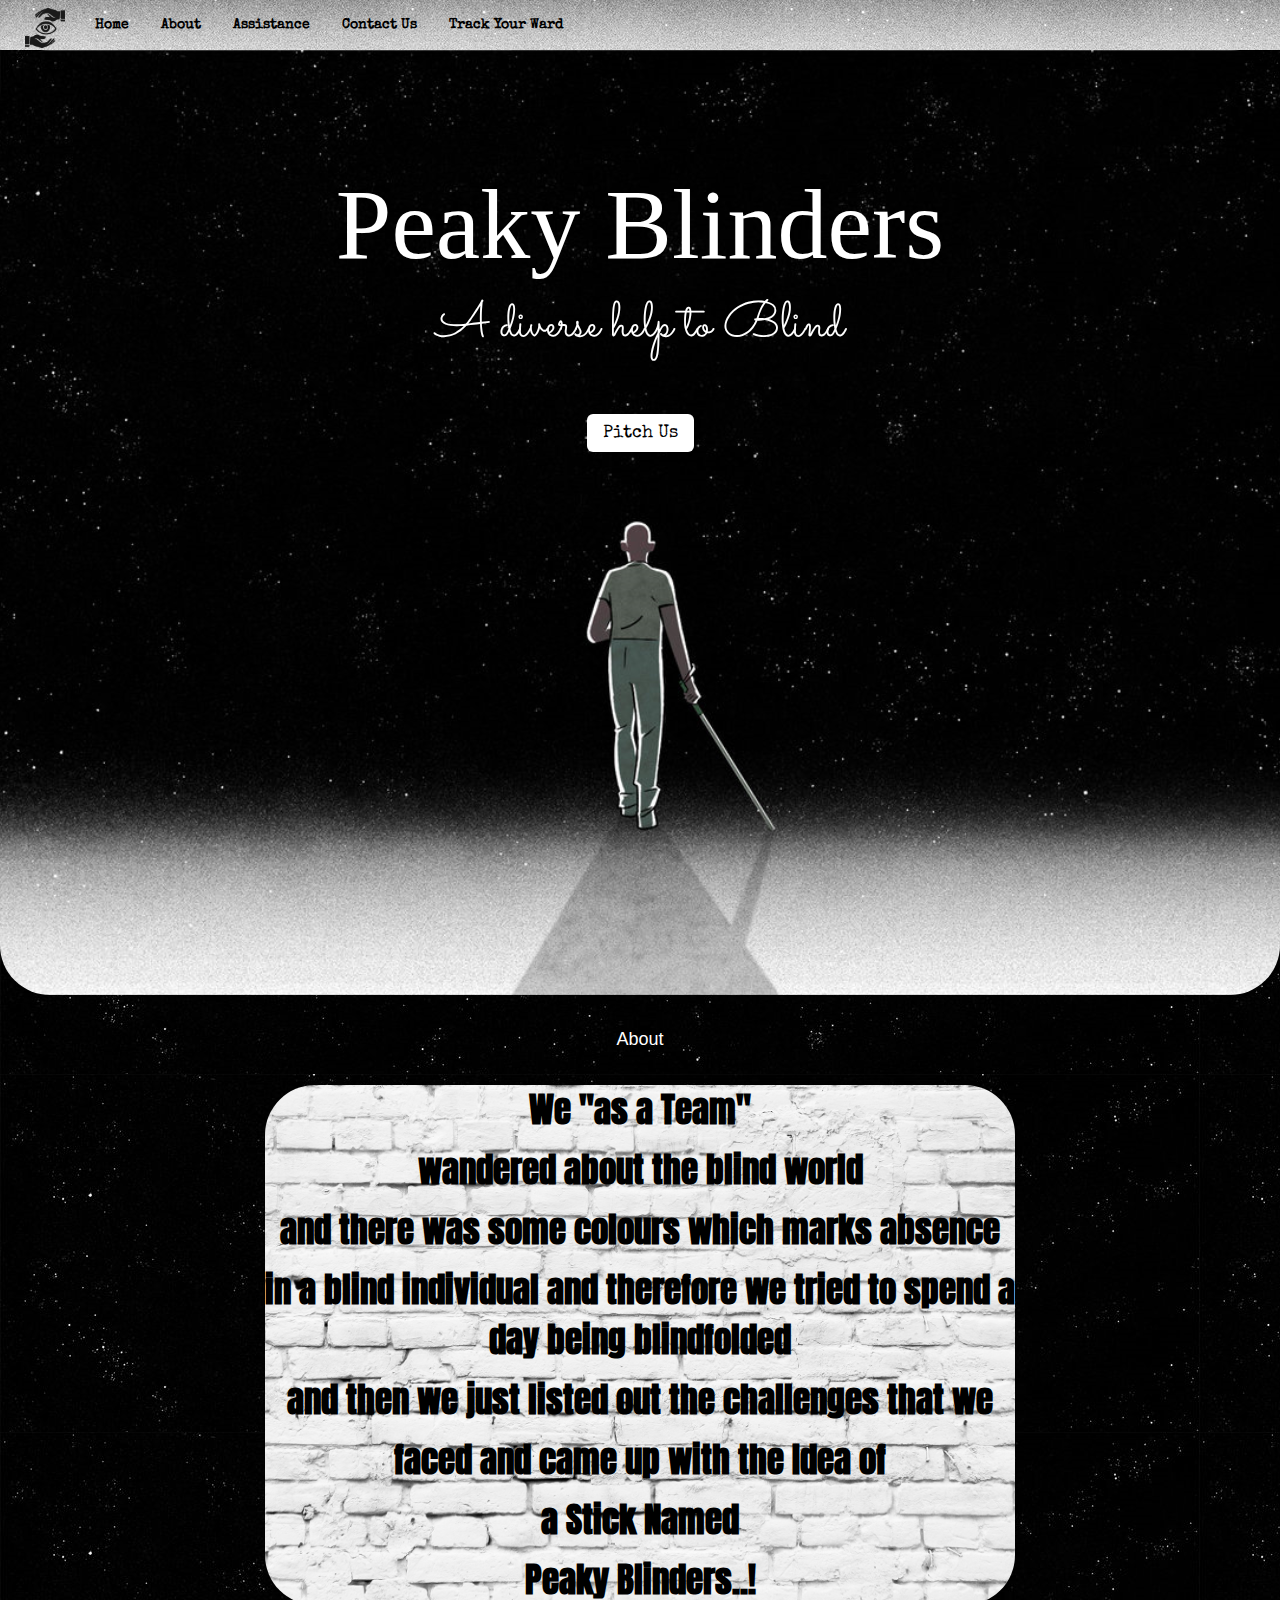
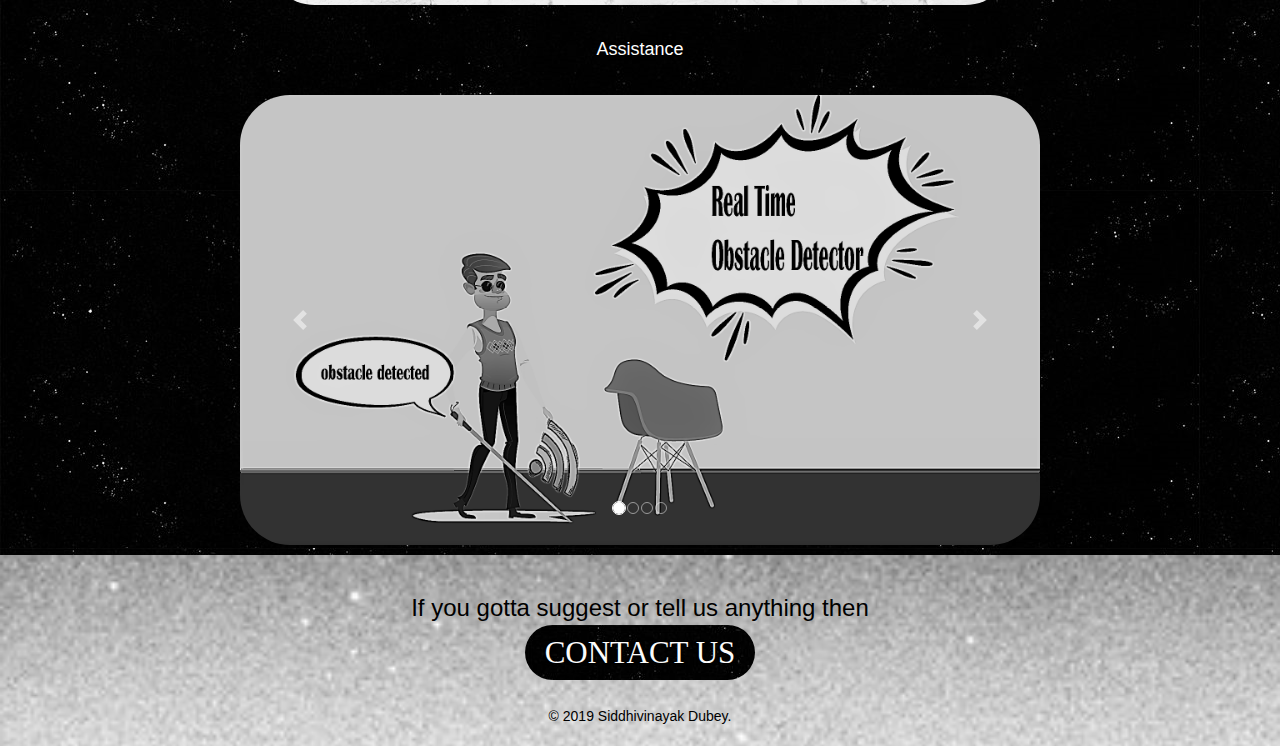
<file: index.html>
<!DOCTYPE html>
<html lang="en" dir="ltr">

<head>
  <meta charset="utf-8">
  <title>Peaky Blinders</title>
  <link rel="stylesheet" href="main.css">
  <link rel="stylesheet" href="https://stackpath.bootstrapcdn.com/bootstrap/4.3.1/css/bootstrap.min.css" integrity="sha384-ggOyR0iXCbMQv3Xipma34MD+dH/1fQ784/j6cY/iJTQUOhcWr7x9JvoRxT2MZw1T" crossorigin="anonymous">

  <script src="https://code.jquery.com/jquery-3.3.1.slim.min.js" integrity="sha384-q8i/X+965DzO0rT7abK41JStQIAqVgRVzpbzo5smXKp4YfRvH+8abtTE1Pi6jizo" crossorigin="anonymous"></script>
  <script src="https://cdnjs.cloudflare.com/ajax/libs/popper.js/1.14.7/umd/popper.min.js" integrity="sha384-UO2eT0CpHqdSJQ6hJty5KVphtPhzWj9WO1clHTMGa3JDZwrnQq4sF86dIHNDz0W1" crossorigin="anonymous"></script>
  <script src="https://stackpath.bootstrapcdn.com/bootstrap/4.3.1/js/bootstrap.min.js" integrity="sha384-JjSmVgyd0p3pXB1rRibZUAYoIIy6OrQ6VrjIEaFf/nJGzIxFDsf4x0xIM+B07jRM" crossorigin="anonymous"></script>
  <link rel="stylesheet" href="https://maxcdn.bootstrapcdn.com/bootstrap/3.4.0/css/bootstrap.min.css">
  <link href="https://fonts.googleapis.com/css?family=Anton|Fredericka+the+Great|Kaushan+Script|Lobster|Monoton|Sacramento|Special+Elite|VT323&display=swap" rel="stylesheet">
  <script src="https://ajax.googleapis.com/ajax/libs/jquery/3.4.0/jquery.min.js"></script>
  <script src="https://maxcdn.bootstrapcdn.com/bootstrap/3.4.0/js/bootstrap.min.js"></script>
</head>

<body>

  <center>
    <nav id="navbar" class="navbar-fluid navbar-light bg-light">
  <a class="navbar-brand" href="#"> <img class="logo"src="logo.png" alt=""> </a>
  <ul class="nav nav-pills">
    <li class="nav-item">
      <a class="nav-link" href="#Home">Home</a>
    </li>
    <li class="nav-item">
      <a class="nav-link" href="#About">About</a>
    </li>
    <li class="nav-item">
      <a class="nav-link" href="#Assistance">Assistance</a>
    </li>
    <li class="nav-item">
      <a class="nav-link" href="#Contact Us">Contact Us</a>
    </li>
    <li class="nav-item">
      <a class="nav-link" href="track1.html" onclick="track()">Track Your Ward</a>
    </li>
  </ul>
</nav>




    </div>
    <div data-spy="scroll" data-target="navbar" data-offset="0">
      <h4 id="Home"></h4>
      <div class="container-top">
        <h1 class="pb">Peaky Blinders</h1>
        <p class="p1">A diverse help to Blind</p>
        <div class="log">
         <a class="btn1  btn-lg" href="login/login.html" role="button" onclick="login()">Pitch Us</a>
       </div>
      </div>

      <h4 id="About">About</h4>
      <div class="container-About">
        <p class="About"><p>We "as a Team"</p><p> wandered about the blind world <p>and there was some colours which marks absence <p></p>in a blind individual and therefore we tried to spend a day being blindfolded </p> <p>and then we just listed out the challenges that we  </p> <p>faced and came up with the Idea of</p> <p>a Stick Named</p> <p> Peaky Blinders..!</p>
      </div>


      <h4 id="About">Assistance</h4>
      <div id="carouselExampleIndicators" class="carousel slide" data-ride="carousel">
  <ol class="carousel-indicators">
    <li data-target="#carouselExampleIndicators" data-slide-to="0" class="active"></li>
    <li data-target="#carouselExampleIndicators" data-slide-to="1"></li>
    <li data-target="#carouselExampleIndicators" data-slide-to="2"></li>
    <li data-target="#carouselExampleIndicators" data-slide-to="3"></li>
  </ol>
  <div class="carousel-inner">
    <div class="carousel-item active">
      <img src="obstacle.png" class="d-block w-100" alt="...">
    </div>
    <div class="carousel-item">
      <img src="text.png" class="d-block w-100" alt="...">
    </div>
    <div class="carousel-item">
      <img src="face.png" class="d-block w-100" alt="...">
    </div>
    <div class="carousel-item">
      <img src="track.png" class="d-block w-100" alt="...">
    </div>
  </div>
  <a class="carousel-control-prev" href="#carouselExampleIndicators" role="button" data-slide="prev">
    <span class="carousel-control-prev-icon" aria-hidden="true"></span>
    <span class="sr-only">Previous</span>
  </a>
  <a class="carousel-control-next" href="#carouselExampleIndicators" role="button" data-slide="next">
    <span class="carousel-control-next-icon" aria-hidden="true"></span>
    <span class="sr-only">Next</span>
  </a>
</div>
      <h4 id="Contact Us"></h4>
      <div class="bottom-container">
      <div class="contact-me">
        <h3>If you gotta suggest or tell us anything then</h3>
        <a class="butn" href="mailto:siddhivinayakdubey@gmail.com">CONTACT US</a>
      </div>
        <p class="footer">© 2019 Siddhivinayak Dubey.</p>
      </div>

        </center>
      </body>

    </div>




</div>



</html>
</file>
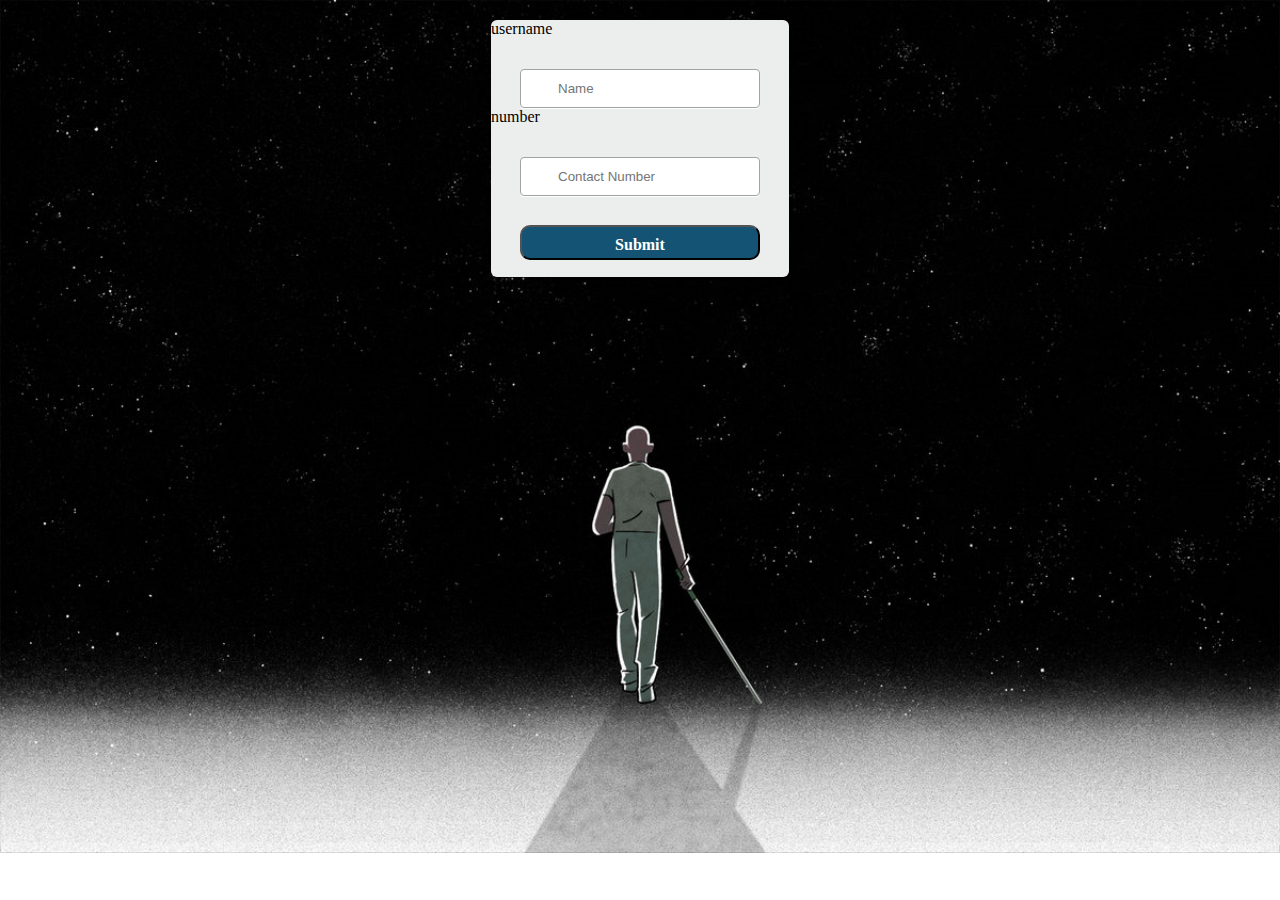
<file: login.html>
<!DOCTYPE html>
<html>
<head>
<link rel="stylesheet" href="login.css">
</head>
<script>
  function enroll(){
    var username = document.getElementById("username");
    var number = document.getElementById("number");

    if (username == NULL|| username="") {
      alert("Username can't me empty");
      return false;
      }
    else if (number.length<10 || number.length>10) {
      alert("Wrong contact number");

    }
  }
</script>
<body>

  <div class="login">

    <label for="username">username</label>
      <input class="username" type="text" placeholder="Name" id="username">
      <label for="number">number</label>
    <input class="number" type="number" placeholder="Contact Number" id="number">
    <input class="submit" type="submit" value="Submit" onclick="enroll()">
  </div>
</body>
</html>
</file>
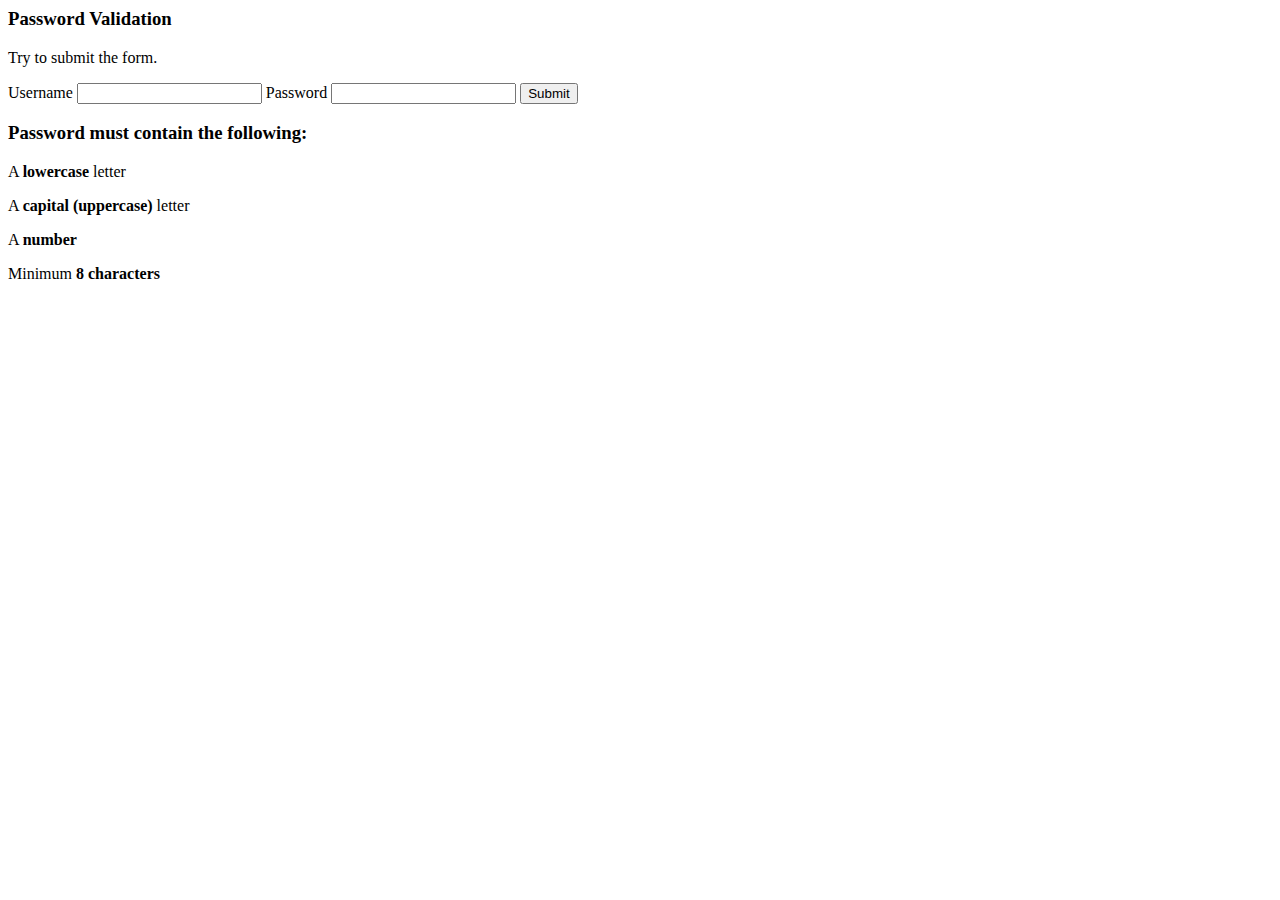
<file: track.html>
<html>
<head>
<meta name="viewport" content="width=device-width, initial-scale=1">

</head>
<body>

<h3>Password Validation</h3>
<p>Try to submit the form.</p>

<div class="container">
  <form action="/action_page.php">
    <label for="usrname">Username</label>
    <input type="text" id="usrname" name="usrname" required>

    <label for="psw">Password</label>
    <input type="password" id="psw" name="psw" pattern="(?=.*\d)(?=.*[a-z])(?=.*[A-Z]).{8,}" title="Must contain at least one number and one uppercase and lowercase letter, and at least 8 or more characters" required>

    <input type="submit" value="Submit">
  </form>
</div>

<div id="message">
  <h3>Password must contain the following:</h3>
  <p id="letter" class="invalid">A <b>lowercase</b> letter</p>
  <p id="capital" class="invalid">A <b>capital (uppercase)</b> letter</p>
  <p id="number" class="invalid">A <b>number</b></p>
  <p id="length" class="invalid">Minimum <b>8 characters</b></p>
</div>

<script>
var myInput = document.getElementById("psw");
var letter = document.getElementById("letter");
var capital = document.getElementById("capital");
var number = document.getElementById("number");
var length = document.getElementById("length");

// When the user clicks on the password field, show the message box
myInput.onfocus = function() {
  document.getElementById("message").style.display = "block";
}

// When the user clicks outside of the password field, hide the message box
myInput.onblur = function() {
  document.getElementById("message").style.display = "none";
}

// When the user starts to type something inside the password field
myInput.onkeyup = function() {
  // Validate lowercase letters
  var lowerCaseLetters = /[a-z]/g;
  if(myInput.value.match(lowerCaseLetters)) {
    letter.classList.remove("invalid");
    letter.classList.add("valid");
  } else {
    letter.classList.remove("valid");
    letter.classList.add("invalid");
  }

  // Validate capital letters
  var upperCaseLetters = /[A-Z]/g;
  if(myInput.value.match(upperCaseLetters)) {
    capital.classList.remove("invalid");
    capital.classList.add("valid");
  } else {
    capital.classList.remove("valid");
    capital.classList.add("invalid");
  }

  // Validate numbers
  var numbers = /[0-9]/g;
  if(myInput.value.match(numbers)) {
    number.classList.remove("invalid");
    number.classList.add("valid");
  } else {
    number.classList.remove("valid");
    number.classList.add("invalid");
  }

  // Validate length
  if(myInput.value.length >= 8) {
    length.classList.remove("invalid");
    length.classList.add("valid");
  } else {
    length.classList.remove("valid");
    length.classList.add("invalid");
  }
}
</script>

</body>
</html>
</file>
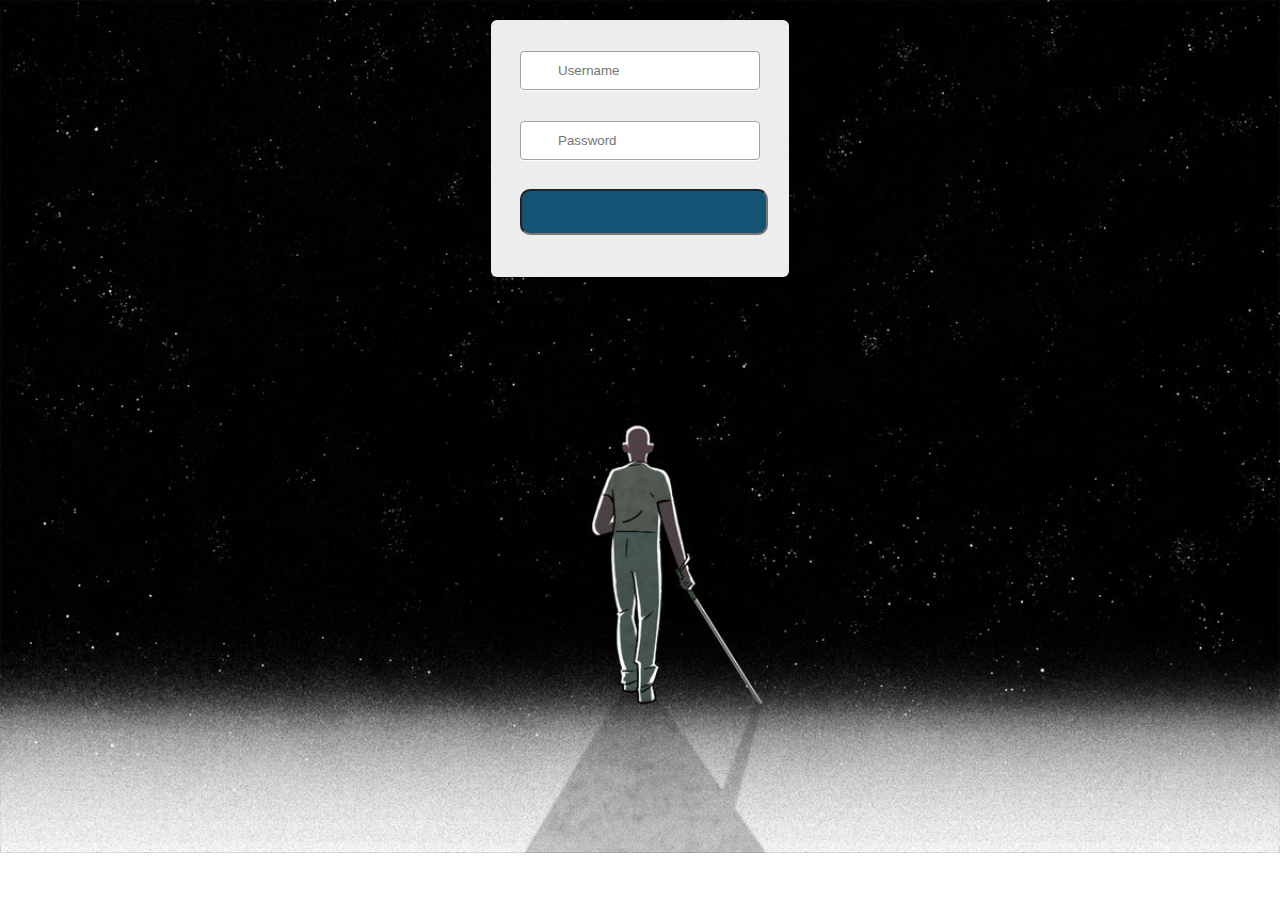
<file: track1.html>
<!DOCTYPE html>
<html>
<head>
<link rel="stylesheet" href="login.css">
</head>

<body>

  <div class="login">


      <input class="username" type="text" placeholder="Username" id="username">

    <input class="password" type="password" placeholder="Password" id="password">
    <input class="submit" role="submit"   href="map.html" >
  </div>
</body>
</html>
</file>
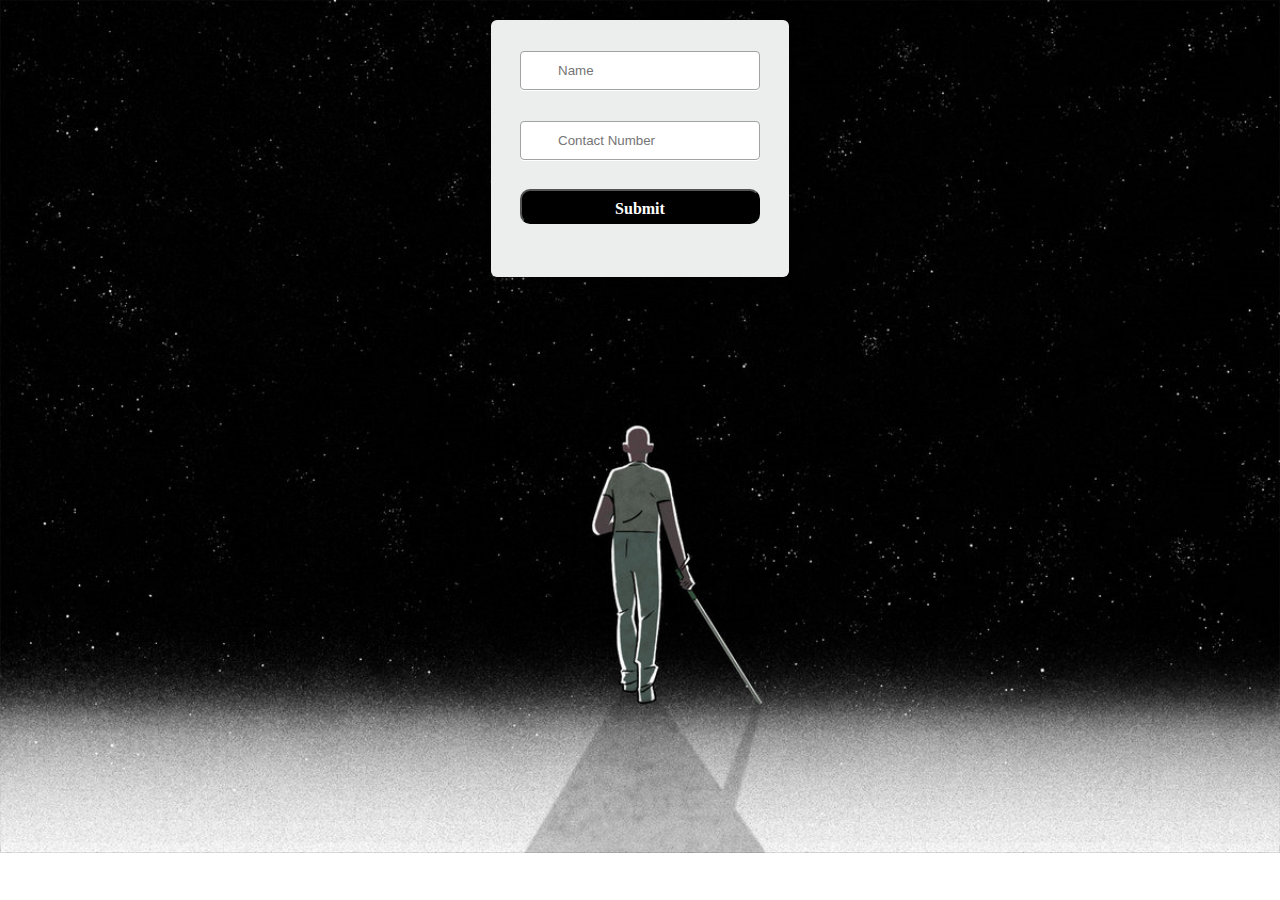
<file: login/login.html>
<!DOCTYPE html>
<html>
<head>
<link rel="stylesheet" href="login.css">
</head>
<script>
  function enroll(){
    alert("Submission Successful, We'll revert you back as soon as possible");
  }
</script>
<body>

  <div class="login">
      <input class="username" type="text" placeholder="Name" id="username">
    <input class="number" type="number" placeholder="Contact Number" id="number">
    <input class="submit" type="submit" value="Submit" onclick="enroll()">
  </div>
</body>
</html>
</file>
<file: main.css>
body {
  background-image: url("bodybg.png");
  font-family: 'Kaushan Script', cursive;
  font-family: 'Sacramento', cursive;
  font-family: 'Anton', sans-serif;
  font-family: 'Lobster', cursive;
  font-family: 'Special Elite', cursive;
  font-family: 'VT323', monospace;
  font-family: 'Monoton', cursive;
  font-family: 'Fredericka the Great', cursive;
}
#Home{
  color: white;
}

.navbar-fluid {
  background-image: url("whitebg.png");
  position: sticky;
  top: 0;
  padding-bottom: 10px;
  z-index: 10;
}

.nav-link {
  color: black;
  font-family: "Special Elite";
  font-weight: bold;
  position: relative;
  top: 5px;
}

.nav-items {
  padding: 0 100px 0 100px;
}

.logo {
  height: 40px;
  width: 40px;
  position: relative;
  left: 10px;
  top: -7px;
}

.navbar-brand {
  color: white;
}

.navbar-nav {
  color: white;
}

.container-top {
  background-image: url("blindcover.png");
  background-size: cover;
  padding-bottom: 600px;
  padding-top: 100px;
  color: white;
  margin-top: -10px;
  border-radius: 50px;
  background-position: center;
}

.pb {
  font-size: 100px;
  font-family: Kaushan;
}
.btn1{
  padding-bottom: 500px;
  margin-right:25;
  margin-top: 50;
  background-color: white;
  color: black;
  border-radius: 10px;
  border-color: white;
  position: relative;
  top: 50px;
  font-family: 'Special Elite', cursive;
  font-size: 70px;
}
.p1 {
  font-size: 50px;
  font-family: Sacramento;
}

.container-About{
  background-image: url("wbbg.jpg");
  background-repeat: no-repeat;
  background-position: center;
  font-size: 35px;
  text-align: center;
  font-family: "Anton";
  color: black;
  font-weight: bold;
  width: 750px;
  background-size: cover;
  border-radius: 50px;
}
#About{
  color: white;
  padding: 25px 0px 25px 0px;
}
#Assistance{
  color: white;
  padding-top: 50px;
  padding-bottom: -50px;
}
.carousel{

  border-radius: 50px;
  width: 800px;
}
#carouselExampleCaptions{
  margin: 80px;
  border-radius: 50px;
  width: 100px;
}

.carousel-inner{
  border-radius: 50px;
}
.carousel-caption{
  color: black;
}

.contact-me{
  padding-top: 10px;
  padding-bottom: 30px;
}

.bottom-container{
  background-image: url("whitebg.png");
  background-size: cover;
  background-repeat: no-repeat;
  background-size: cover;
  padding-top: 10px;
  padding-bottom: 10px;
  color: black;
}
  .butn {
  background-image: url("bodybg.png");
  -webkit-border-radius: 28;
  -moz-border-radius: 28;
  border-radius: 28px;
  text-shadow: 1px 1px 3px black;
  font-family: Montserrat;
  color: #fcfcfc;
  font-size: 31px;
  padding: 10px 20px 10px 20px;
  text-decoration: none;
}

.butn:hover {
  background: grey;

  text-decoration: none;
}
</file>
<file: login.css>
body{
  background-image: url("blindcover.png");
  background-repeat: no-repeat;
  background-size: cover;
}
.login {
  background: #eceeee;
  border-radius: 6px;
  height: 257px;
  margin: 20px auto 0;
  width: 298px;
}
.login h1 {
  background-image: linear-gradient(top, #f1f3f3, #d4dae0);
  color: #727678;
}
.username{

  border: 1px solid #a1a3a3;
  border-radius: 4px;
  box-shadow: 0 1px #fff;
  box-sizing: border-box;
  color: #696969;
  height: 39px;
  margin: 31px 0 0 29px;
  padding-left: 37px;
  transition: box-shadow 0.3s;
  width: 240px;
}

.password{
  text-align: justify;
  border: 1px solid #a1a3a3;
  border-radius: 4px;
  box-shadow: 0 1px #fff;
  box-sizing: border-box;
  color: #696969;
  height: 39px;
  margin: 31px 0 0 29px;
  padding-left: 37px;
  transition: box-shadow 0.3s;
  width: 240px;
}
.number{

  border: 1px solid #a1a3a3;
  border-radius: 4px;
  box-shadow: 0 1px #fff;
  box-sizing: border-box;
  color: #696969;
  height: 39px;
  margin: 31px 0 0 29px;
  padding-left: 37px;
  transition: box-shadow 0.3s;
  width: 240px;
}


.forgot {
  color: #7f7f7f;
  display: inline-block;
  float: right;
  font: 12px/1 sans-serif;
  left: -19px;
  position: relative;
  text-decoration: none;
  top: 5px;
  transition: color .4s;
}
.forgot:hover { color: #3b3b3b }

.submit{
  width:240px;
  height:35px;

  font-family:Montserrat;
  font-size:16px;
  font-weight:bold;
  color:#fff;

  text-align:center;

  padding-top:6px;
  margin: 29px 0 0 29px;



  background-color: #145374;

border-radius: 10px;
}
</file>
<file: login/login.css>
body{
  background-image: url("blindcover.png");
  background-repeat: no-repeat;
  background-size: cover;
}
.login {
  background: #eceeee;
  border-radius: 6px;
  height: 257px;
  margin: 20px auto 0;
  width: 298px;
}
.login h1 {
  background-image: linear-gradient(top, #f1f3f3, #d4dae0);
  color: #727678;
}
.username{

  border: 1px solid #a1a3a3;
  border-radius: 4px;
  box-shadow: 0 1px #fff;
  box-sizing: border-box;
  color: #696969;
  height: 39px;
  margin: 31px 0 0 29px;
  padding-left: 37px;
  transition: box-shadow 0.3s;
  width: 240px;
}

.password{
  text-align: justify;
  border: 1px solid #a1a3a3;
  border-radius: 4px;
  box-shadow: 0 1px #fff;
  box-sizing: border-box;
  color: #696969;
  height: 39px;
  margin: 31px 0 0 29px;
  padding-left: 37px;
  transition: box-shadow 0.3s;
  width: 240px;
}
.number{

  border: 1px solid #a1a3a3;
  border-radius: 4px;
  box-shadow: 0 1px #fff;
  box-sizing: border-box;
  color: #696969;
  height: 39px;
  margin: 31px 0 0 29px;
  padding-left: 37px;
  transition: box-shadow 0.3s;
  width: 240px;
}


.forgot {
  color: #7f7f7f;
  display: inline-block;
  float: right;
  font: 12px/1 sans-serif;
  left: -19px;
  position: relative;
  text-decoration: none;
  top: 5px;
  transition: color .4s;
}
.forgot:hover { color: #3b3b3b }

.submit{
  width:240px;
  height:35px;

  font-family:Montserrat;
  font-size:16px;
  font-weight:bold;
  color:#fff;

  text-align:center;

  padding-top:6px;
  margin: 29px 0 0 29px;



  background-color: black;

border-radius: 10px;
}
</file>
